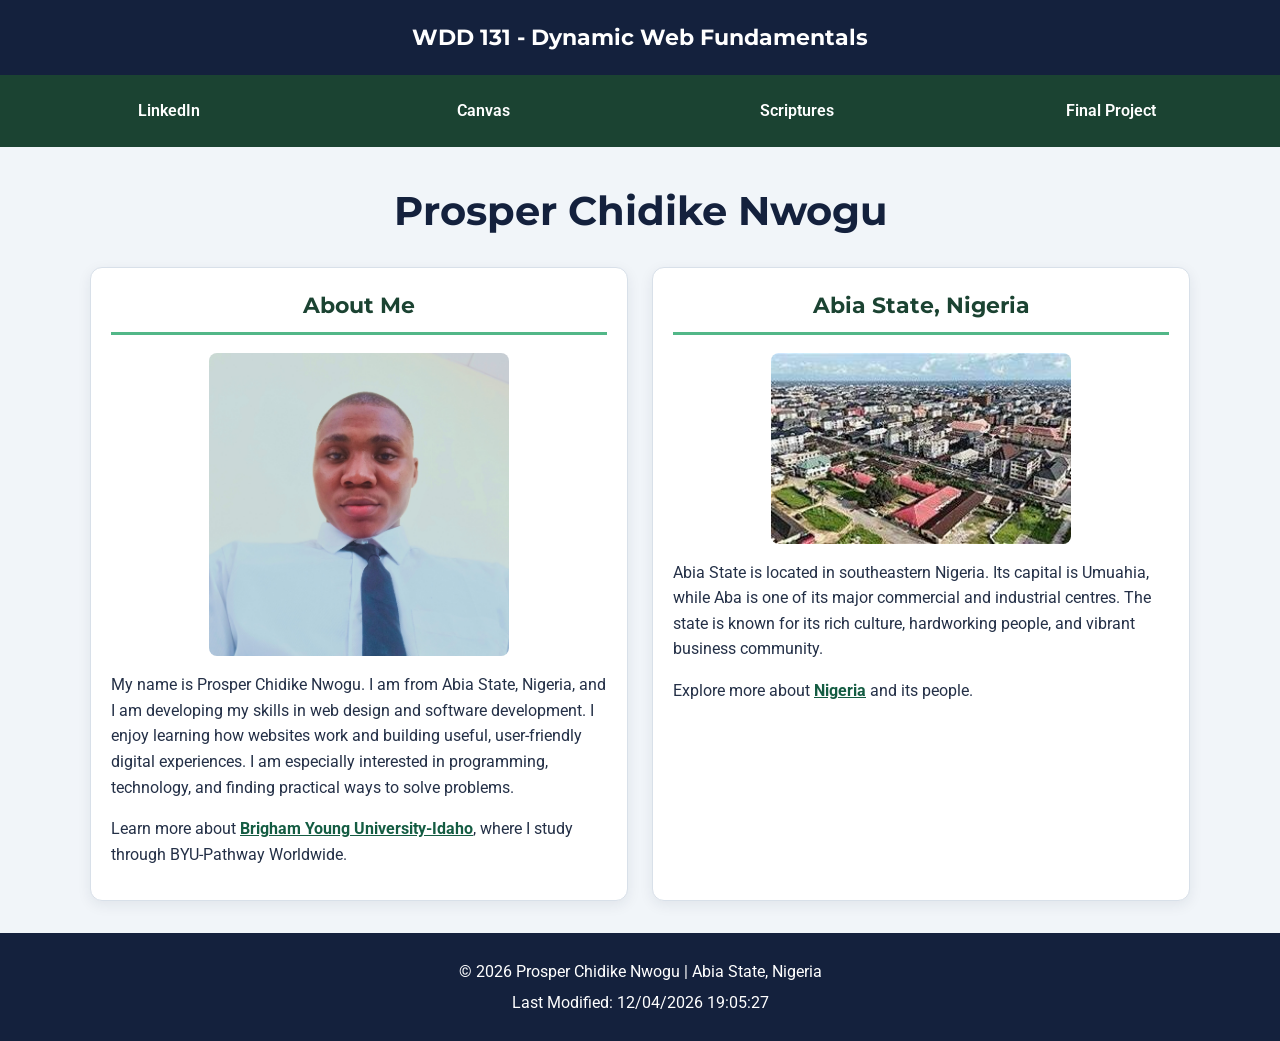
<file: index.html>
<!DOCTYPE html>
<html lang="en">
<head>
    <meta charset="UTF-8">
    <meta name="viewport" content="width=device-width, initial-scale=1.0">
    <meta name="description" content="Learn about Prosper Chidike Nwogu, his interests in web development, and his home state of Abia in southeastern Nigeria.">
    <meta name="author" content="Prosper Chidike Nwogu">
    <title>WDD 131 - Dynamic Web Fundamentals - Prosper Chidike Nwogu</title>

    <link rel="preconnect" href="https://fonts.googleapis.com">
    <link rel="preconnect" href="https://fonts.gstatic.com" crossorigin>
    <link href="https://fonts.googleapis.com/css2?family=Montserrat:wght@400;500;600;700;800&family=Roboto:wght@400;500;700&display=swap" rel="stylesheet">

    <link rel="stylesheet" href="styles/base.css">
    <script src="scripts/getdates.js" defer></script>
</head>
<body>
    <header>
        <span id="course-title">WDD 131 - Dynamic Web Fundamentals</span>
        <nav aria-label="Main navigation">
            <a href="https://www.linkedin.com/in/prosper-chidike-nwogu/" target="_blank" rel="noopener noreferrer">LinkedIn</a>
            <a href="https://byupw.instructure.com/" target="_blank" rel="noopener noreferrer">Canvas</a>
            <a href="https://www.churchofjesuschrist.org/study/scriptures" target="_blank" rel="noopener noreferrer">Scriptures</a>
            <a href="final-project.html">Final Project</a>
        </nav>
    </header>

    <main>
        <h1>Prosper Chidike Nwogu</h1>

        <section class="card">
            <h2>About Me</h2>
            <img src="images/profile.jpg" alt="Portrait of Prosper Chidike Nwogu" loading="lazy">
            <p>My name is Prosper Chidike Nwogu. I am from Abia State, Nigeria, and I am developing my skills in web design and software development. I enjoy learning how websites work and building useful, user-friendly digital experiences. I am especially interested in programming, technology, and finding practical ways to solve problems.</p>
            <p>Learn more about <a href="https://www.byui.edu/" target="_blank" rel="noopener noreferrer">Brigham Young University-Idaho</a>, where I study through BYU-Pathway Worldwide.</p>
        </section>

        <section class="card">
            <h2>Abia State, Nigeria</h2>
            <img src="images/abia-state.jpg" alt="Scenery representing Abia State in southeastern Nigeria" loading="lazy">
            <p>Abia State is located in southeastern Nigeria. Its capital is Umuahia, while Aba is one of its major commercial and industrial centres. The state is known for its rich culture, hardworking people, and vibrant business community.</p>
            <p>Explore more about <a href="https://www.nigerianstat.gov.ng/" target="_blank" rel="noopener noreferrer">Nigeria</a> and its people.</p>
        </section>
    </main>

    <footer>
        <p>&copy; <span id="currentyear"></span> Prosper Chidike Nwogu | Abia State, Nigeria</p>
        <p id="lastModified"></p>
    </footer>
</body>
</html>
</file>
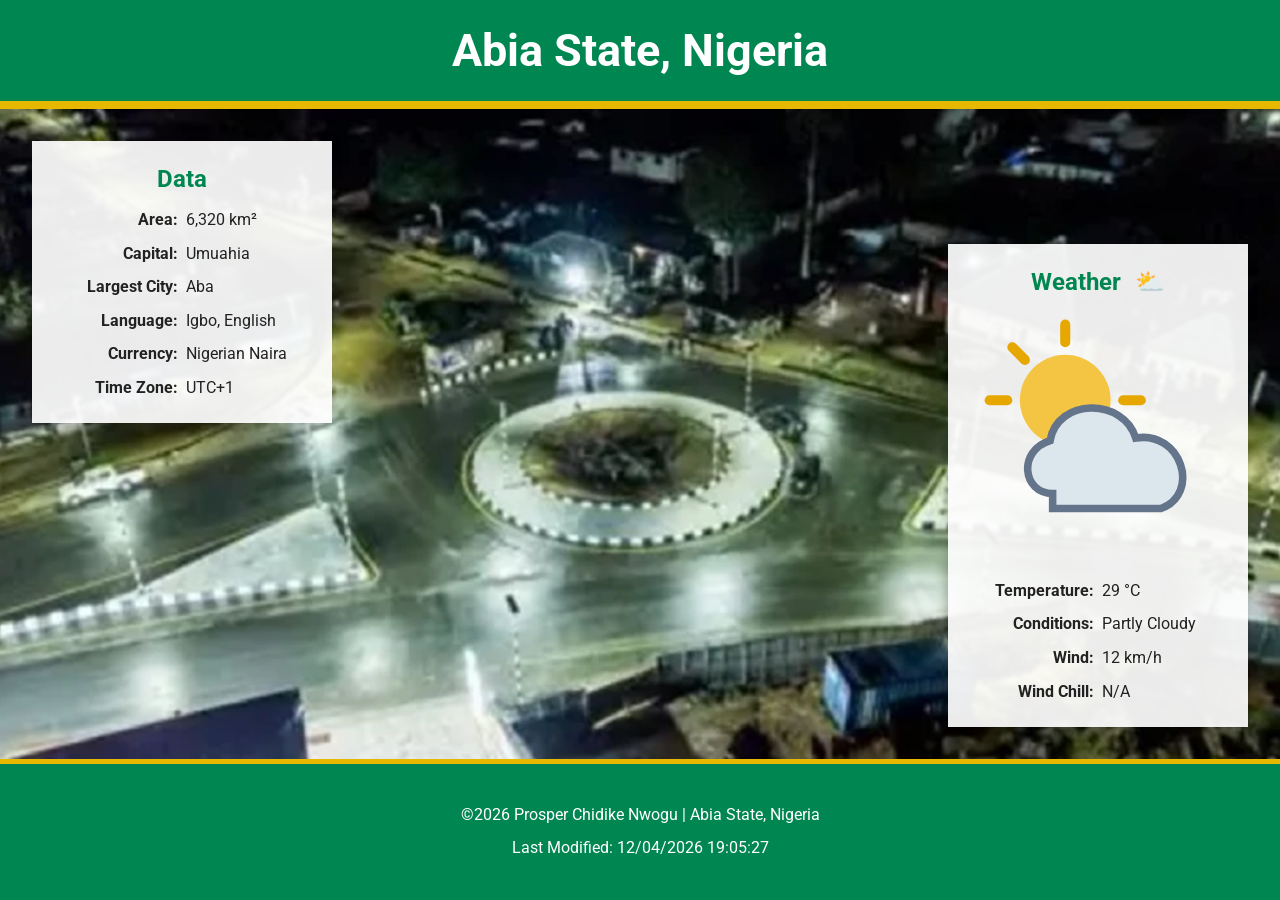
<file: place.html>
<!DOCTYPE html>
<html lang="en">
<head>
    <meta charset="UTF-8">
    <meta name="viewport" content="width=device-width, initial-scale=1.0">

    <meta name="description" content="Discover Abia State, Nigeria, including its location, culture, important facts, and weather.">
    <meta name="author" content="Prosper Chidike Nwogu">

    <title>Abia State, Nigeria | WDD 131</title>

    <link rel="preconnect" href="https://fonts.googleapis.com">
    <link rel="preconnect" href="https://fonts.gstatic.com" crossorigin>

    <link href="https://fonts.googleapis.com/css2?family=Roboto:wght@400;500;700&display=swap" rel="stylesheet">

    <link rel="stylesheet" href="styles/place.css">

    <script src="scripts/place.js" defer></script>
</head>

<body>

    <header>
        <h1>Abia State, Nigeria</h1>
    </header>

    <main>
        <div class="hero">

            <picture>
                <source
                    srcset="images/abia-large.webp"
                    media="(min-width: 900px)">

                <img
                    src="images/abia-small.webp"
                    alt="A beautiful view of Abia State, Nigeria"
                    width="500"
                    height="250">
            </picture>

            <section class="data-card">
                <h2>Data</h2>

                <div class="data-list">
                    <p><strong>Area:</strong> <span>6,320 km²</span></p>
                    <p><strong>Capital:</strong> <span>Umuahia</span></p>
                    <p><strong>Largest City:</strong> <span>Aba</span></p>
                    <p><strong>Language:</strong> <span>Igbo, English</span></p>
                    <p><strong>Currency:</strong> <span>Nigerian Naira</span></p>
                    <p><strong>Time Zone:</strong> <span>UTC+1</span></p>
                </div>
            </section>

            <section class="weather-card">
                <h2>Weather</h2>

                <img
                    class="weather-icon"
                    src="images/weather-partly-cloudy.svg"
                    alt="Partly cloudy weather">

                <div class="weather-list">
                    <p><strong>Temperature:</strong> <span><span id="temperature">29</span> °C</span></p>
                    <p><strong>Conditions:</strong> <span>Partly Cloudy</span></p>
                    <p><strong>Wind:</strong> <span><span id="wind-speed">12</span> km/h</span></p>
                    <p><strong>Wind Chill:</strong> <span id="wind-chill">N/A</span></p>
                </div>
            </section>

        </div>
    </main>

    <footer>
        <p>
            &copy;<span id="currentyear"></span>
            Prosper Chidike Nwogu | Abia State, Nigeria
        </p>

        <p id="lastModified"></p>
    </footer>

</body>
</html>
</file>
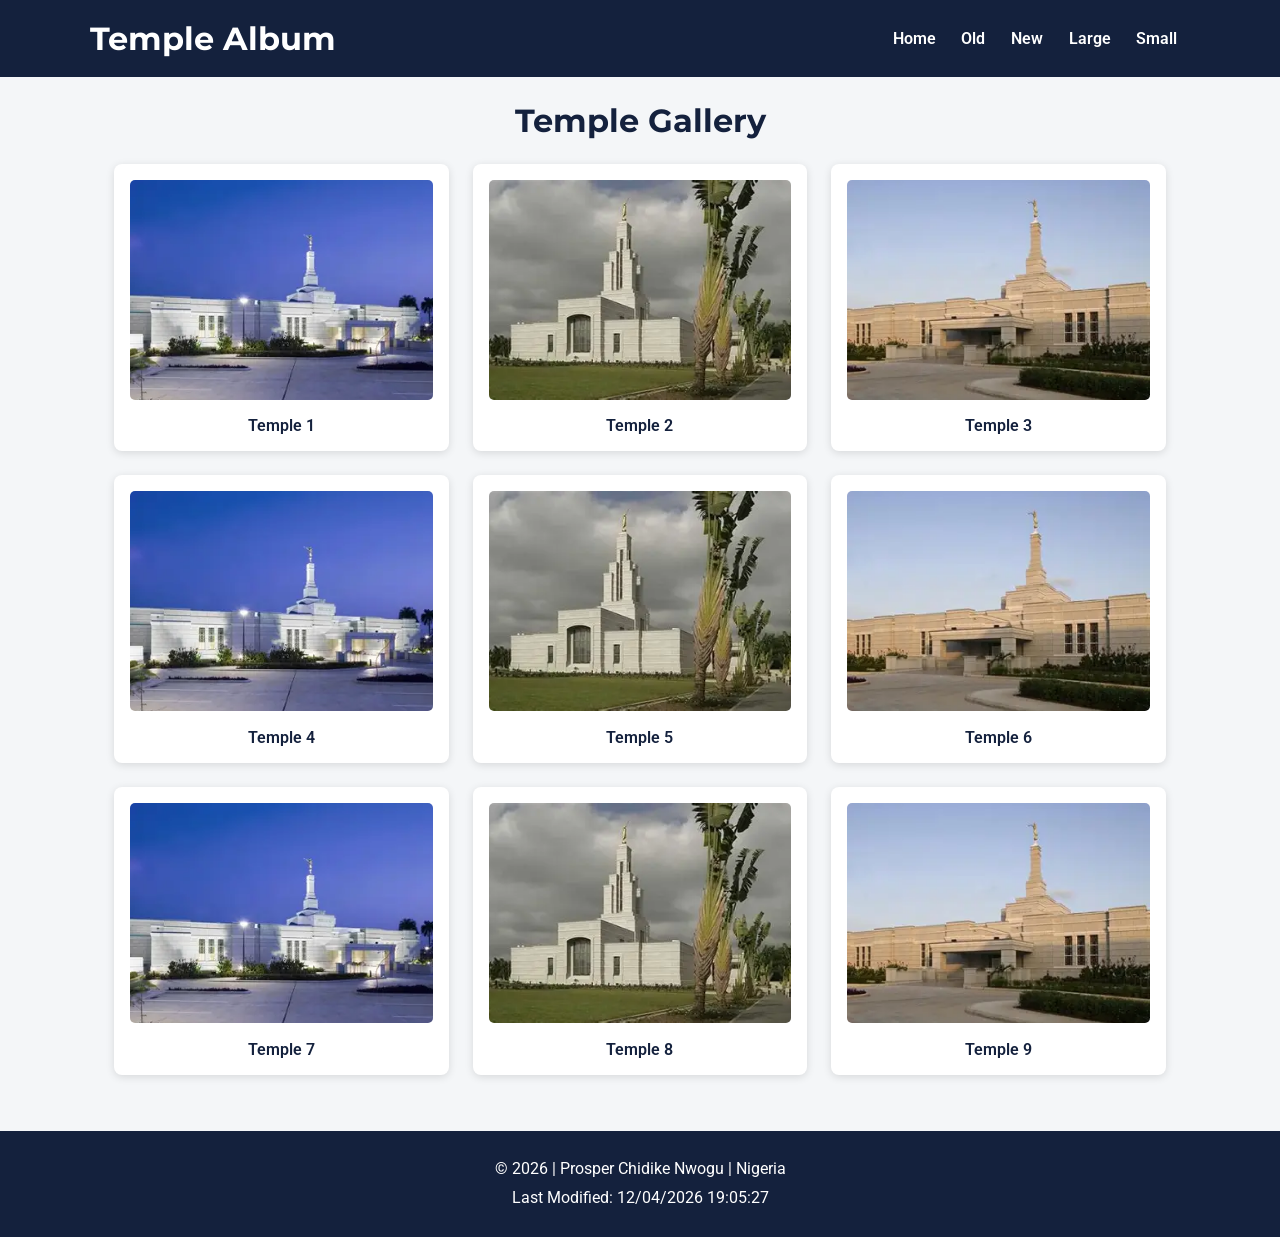
<file: temples.html>
<!DOCTYPE html>
<html lang="en">
<head>
    <meta charset="UTF-8">
    <meta name="viewport" content="width=device-width, initial-scale=1.0">

    <meta name="description" content="A responsive album showcasing beautiful temples around the world.">
    <meta name="author" content="Prosper Chidike Nwogu">

    <title>Temple Album | WDD 131</title>

    <!-- Google Fonts -->
    <link rel="preconnect" href="https://fonts.googleapis.com">
    <link rel="preconnect" href="https://fonts.gstatic.com" crossorigin>
    <link href="https://fonts.googleapis.com/css2?family=Montserrat:wght@400;500;600;700&family=Roboto:wght@400;500;700&display=swap" rel="stylesheet">

    <!-- CSS files -->
    <link rel="stylesheet" href="styles/temples.css">
    <link rel="stylesheet" href="styles/temples-large.css">

    <!-- JavaScript -->
    <script src="scripts/temples.js" defer></script>
</head>

<body>

    <header>
        <div class="header-content">
            <p class="site-title">Temple Album</p>

            <nav aria-label="Main navigation">

                <button id="menu"
                    class="menu-button"
                    aria-label="Open navigation menu"
                    aria-expanded="false"
                    aria-controls="primary-navigation">
                </button>

                <ul id="primary-navigation" class="navigation">
                    <li><a href="temples.html">Home</a></li>
                    <li><a href="#temple-gallery">Old</a></li>
                    <li><a href="#temple-gallery">New</a></li>
                    <li><a href="#temple-gallery">Large</a></li>
                    <li><a href="#temple-gallery">Small</a></li>
                </ul>

            </nav>
        </div>
    </header>

    <main>
        <h1>Temple Gallery</h1>

        <div class="temple-grid" id="temple-gallery">

            <figure>
                <img src="images/temple1.jpg" alt="Temple photograph 1" loading="lazy">
                <figcaption>Temple 1</figcaption>
            </figure>

            <figure>
                <img src="images/temple2.jpg" alt="Temple photograph 2" loading="lazy">
                <figcaption>Temple 2</figcaption>
            </figure>

            <figure>
                <img src="images/temple3.jpg" alt="Temple photograph 3" loading="lazy">
                <figcaption>Temple 3</figcaption>
            </figure>

            <figure>
                <img src="images/temple1.jpg" alt="Temple photograph 4" loading="lazy">
                <figcaption>Temple 4</figcaption>
            </figure>

            <figure>
                <img src="images/temple2.jpg" alt="Temple photograph 5" loading="lazy">
                <figcaption>Temple 5</figcaption>
            </figure>

            <figure>
                <img src="images/temple3.jpg" alt="Temple photograph 6" loading="lazy">
                <figcaption>Temple 6</figcaption>
            </figure>

            <figure>
                <img src="images/temple1.jpg" alt="Temple photograph 7" loading="lazy">
                <figcaption>Temple 7</figcaption>
            </figure>

            <figure>
                <img src="images/temple2.jpg" alt="Temple photograph 8" loading="lazy">
                <figcaption>Temple 8</figcaption>
            </figure>

            <figure>
                <img src="images/temple3.jpg" alt="Temple photograph 9" loading="lazy">
                <figcaption>Temple 9</figcaption>
            </figure>

        </div>
    </main>

    <footer>
        <p>
            &copy; <span id="currentyear"></span>
            | Prosper Chidike Nwogu
            | Nigeria
        </p>

        <p id="lastModified"></p>
    </footer>

</body>
</html>
</file>
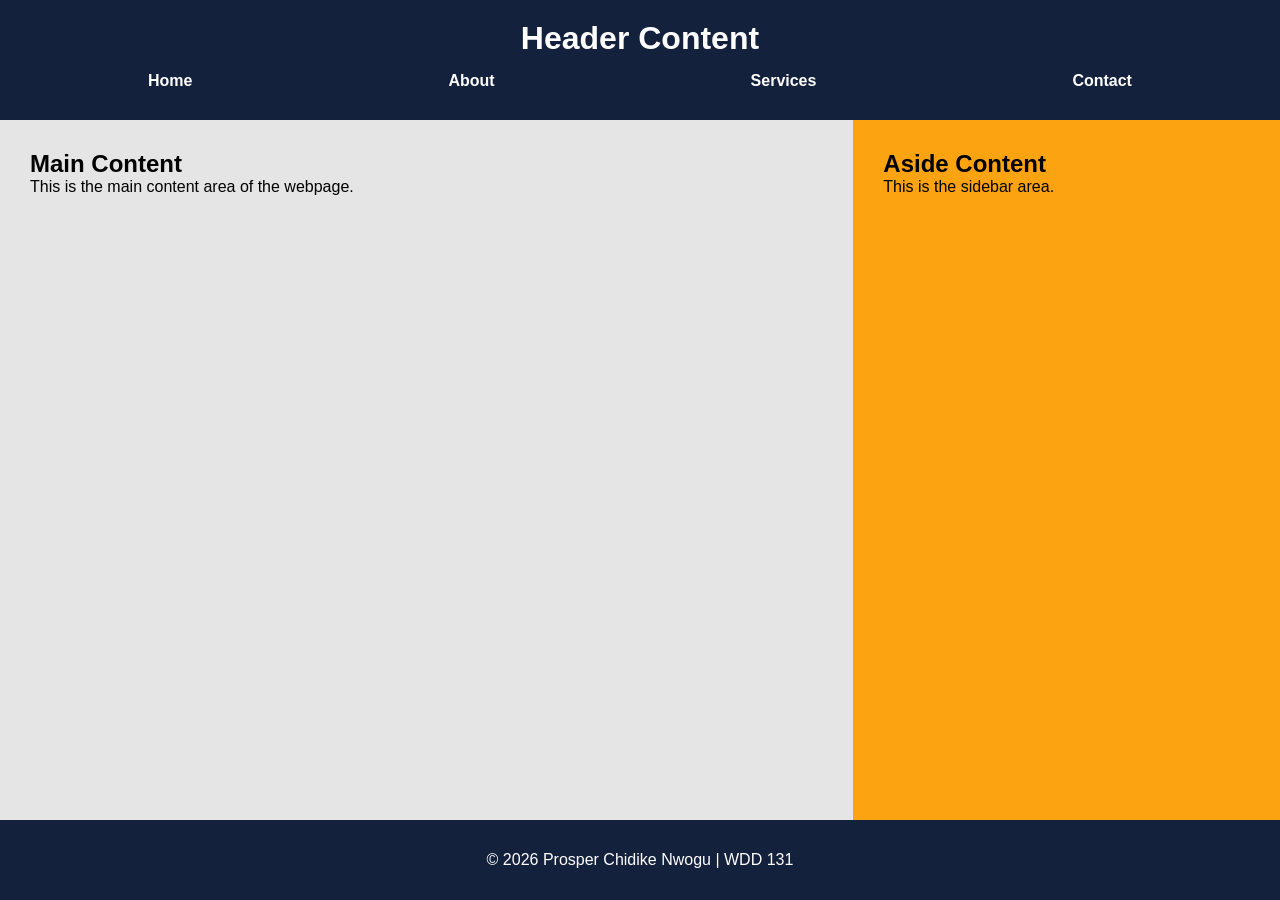
<file: week01/basic-layout.html>
<!DOCTYPE html>
<html lang="en">
<head>
    <meta charset="UTF-8">
    <meta name="viewport" content="width=device-width, initial-scale=1.0">

    <meta name="author" content="Prosper Chidike Nwogu">
    <meta name="description" content="Basic HTML and CSS layout for WDD 131.">

    <title>Prosper Chidike Nwogu | WDD 131</title>

    <link rel="stylesheet" href="styles/layout.css">
</head>

<body>

    <header>
        <h1>Header Content</h1>

        <nav>
            <a href="#">Home</a>
            <a href="#">About</a>
            <a href="#">Services</a>
            <a href="#">Contact</a>
        </nav>
    </header>

    <main>
        <h2>Main Content</h2>
        <p>This is the main content area of the webpage.</p>
    </main>

    <aside>
        <h2>Aside Content</h2>
        <p>This is the sidebar area.</p>
    </aside>

    <footer>
        <p>&copy; 2026 Prosper Chidike Nwogu | WDD 131</p>
    </footer>

</body>
</html>
</file>
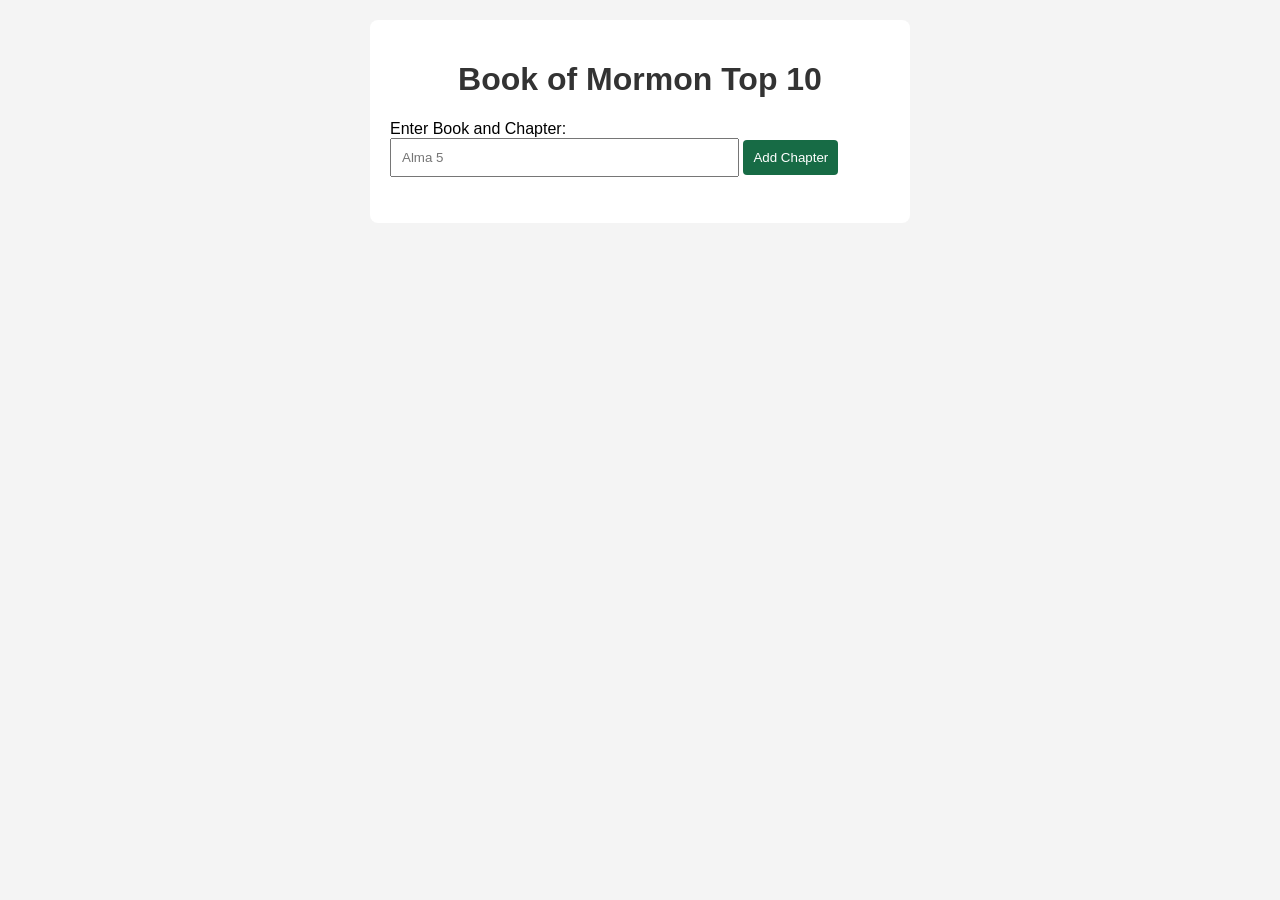
<file: week02/bom.html>
<!DOCTYPE html>
<html lang="en">

<head>
    <meta charset="UTF-8">
    <meta name="viewport" content="width=device-width, initial-scale=1.0">
    <title>Book of Mormon Top 10</title>

    <link rel="stylesheet" href="styles/bom.css">

    <script src="scripts/bom.js" defer></script>
</head>

<body>

    <main>
        <h1>Book of Mormon Top 10</h1>

        <label for="favchap">Enter Book and Chapter:</label>

        <input type="text" id="favchap" placeholder="Alma 5">

        <button type="button">Add Chapter</button>

        <ul id="list"></ul>
    </main>

</body>

</html>
</file>
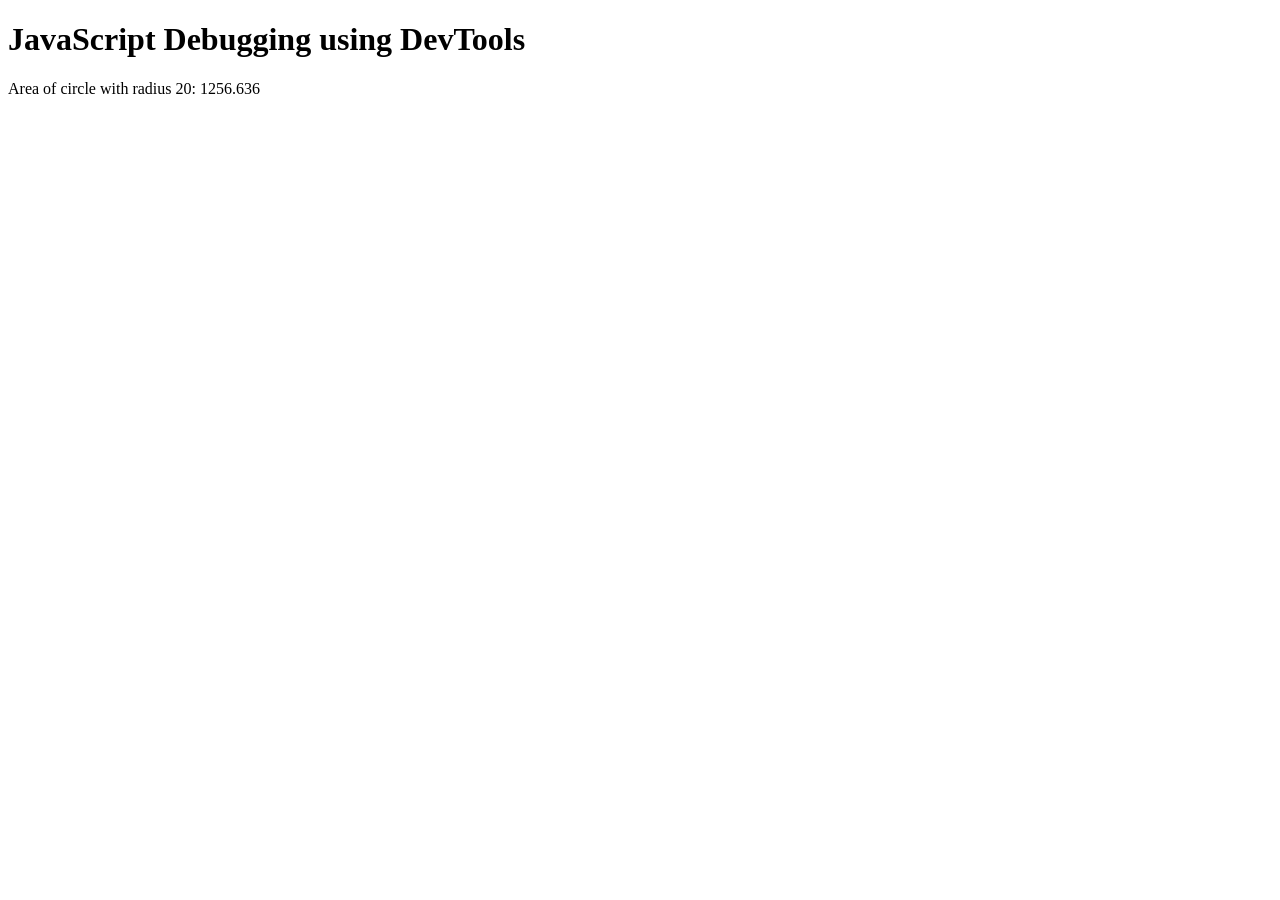
<file: week02/debugging.html>
<!DOCTYPE html>
<html lang="en">
<head>
    <meta charset="UTF-8">
    <meta name="viewport" content="width=device-width, initial-scale=1.0">
    <script src="scripts/debugging.js" defer></script>
    <title>Document</title>
</head>
<body>
    <h1>JavaScript Debugging using DevTools</h1>
    <p>Area of circle with radius <span id="radius"></span>: <span id="area"></span></p>
</body>
</html>
</file>
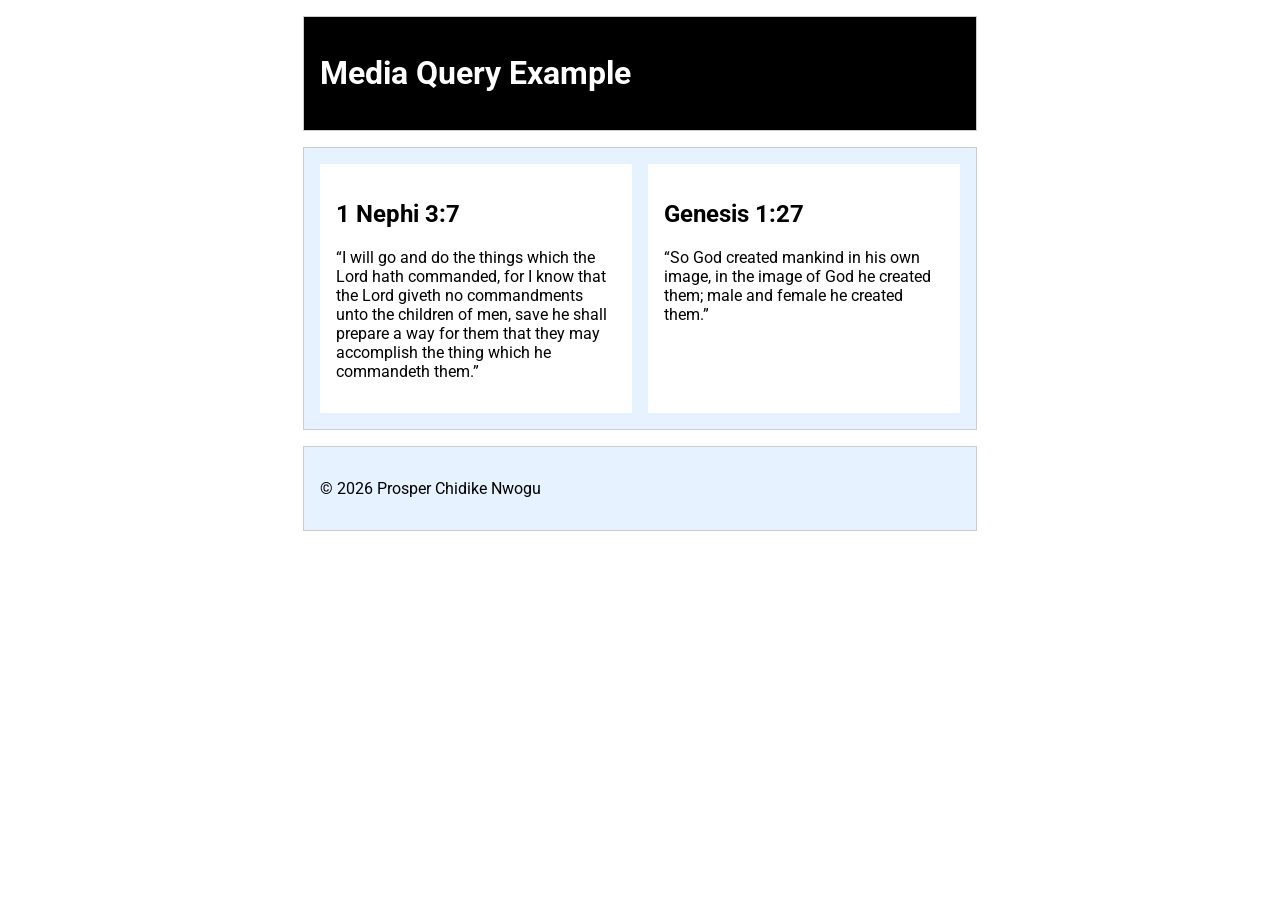
<file: week02/media-query.html>
<!DOCTYPE html>
<html lang="en">
<head>
    <meta charset="UTF-8">
    <meta name="viewport" content="width=device-width, initial-scale=1.0">
    <meta name="Description" content="about media-query.css">
    <meta name="Author" content="Prosper Chidike Nwogu">
    <title>WDD 131 – Media Query Example</title>
    <link rel="preconnect" href="https://fonts.googleapis.com">
    <link rel="preconnect" href="https://fonts.gstatic.com" crossorigin>
    <link href="https://fonts.googleapis.com/css2?family=Roboto:ital,wght@0,100..900;1,100..900&display=swap" rel="stylesheet">
    <link rel="stylesheet" href="styles/media-query.css">
    <link rel="stylesheet" href="styles/media-query-large.css">

</head>
<body>
    <header>
        <h1>Media Query Example</h1>
    </header>

    <main>
        <section>
            <h2>1 Nephi 3:7</h2>
            <p> “I will go and do the things which the Lord hath commanded, 
                for I know that the Lord giveth no commandments unto the children of men, 
                save he shall prepare a way for them that they may accomplish the thing which he commandeth them.”</p>
        </section>

        <section>
            <h2>Genesis 1:27</h2>
            <p> “So God created mankind in his own image, 
                in the image of God he created them; male and female he created them.”</p>
        </section>
    </main>

    <footer>
        <p>&copy; 2026 Prosper Chidike Nwogu</p>
    </footer>
</body>
</html>
</file>
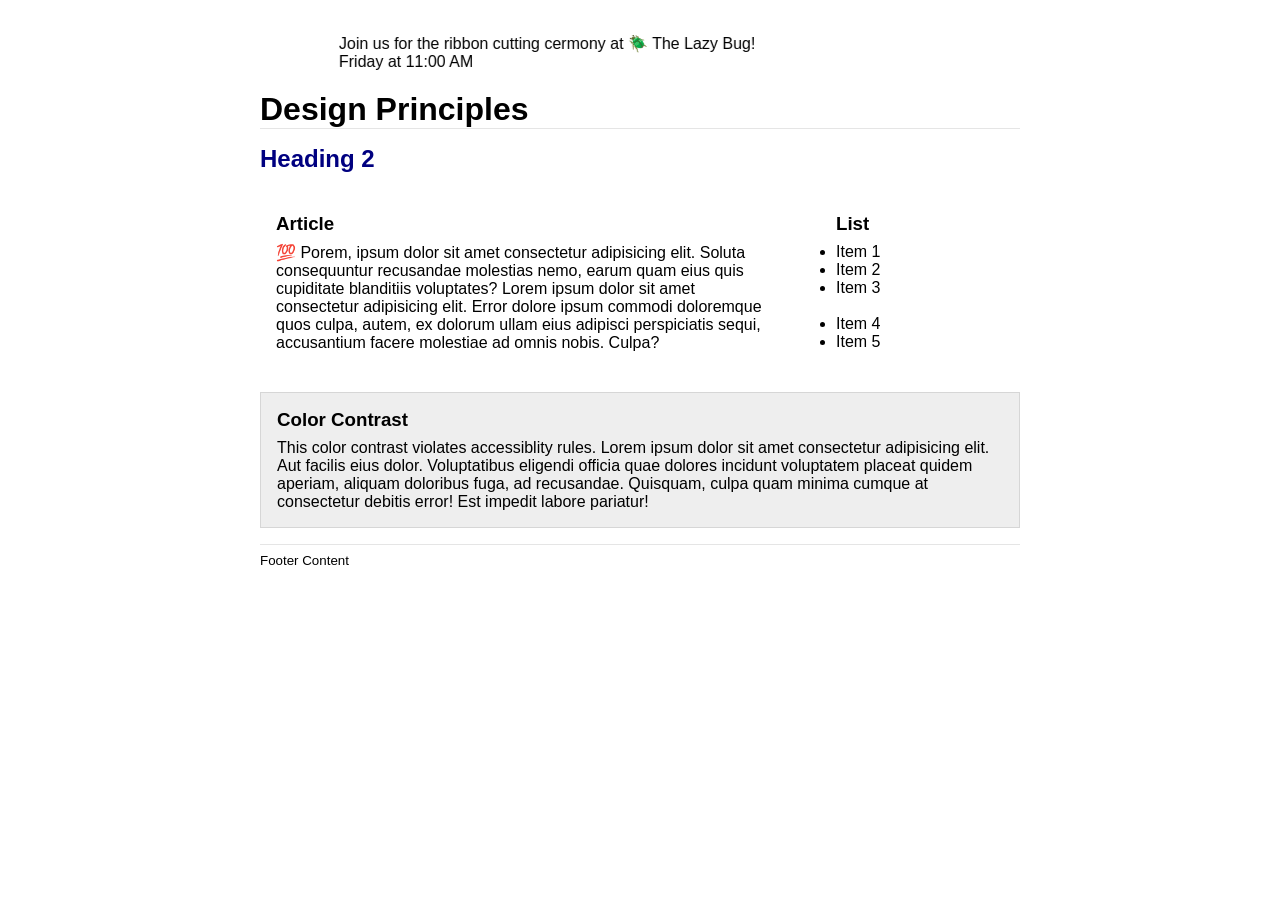
<file: week03/design.html>
<!DOCTYPE html>
<html lang="en">
<head>
    <meta charset="UTF-8">
    <meta name="viewport" content="width=device-width, initial-scale=1.0">
    <meta name="author" content="Prosper Chidike Nwogu">
    <meta name="description" content="A webpage demonstrating good web design principles.">
    <link rel="stylesheet" href="styles/design.css">

    <title>Design Principles | WDD 131</title>

</head>
<body>
    <header>
	<marquee behavior="alternate" direction="right"><br>Join us for the ribbon cutting cermony at 🪲 The Lazy Bug!<br>Friday at 11:00 AM</marquee>
	<h1>Design Principles</h1>
</header>
<main>
	<h2>Heading 2</h2>
	<section>
		<h3>Article</h3>
		<article>
			<p>💯 Porem, ipsum dolor sit amet consectetur adipisicing elit. Soluta consequuntur recusandae molestias nemo, earum quam eius quis cupiditate blanditiis voluptates? Lorem ipsum dolor sit amet consectetur adipisicing elit. Error dolore ipsum commodi doloremque quos culpa, autem, ex dolorum ullam eius adipisci perspiciatis sequi, accusantium facere molestiae ad omnis nobis. Culpa?</p>
		</article>
	</section>
	<section>
		<h3>List</h3>
		<ul>
			<li>Item 1</li>
			<li>Item 2</li>
			<li>Item 3<br><br></li>
			<li>Item 4</li>
			<li>Item 5</li>
		</ul>
	</section>
	<div class="callout">
		<h3>Color Contrast</h3>
		<p>This color contrast violates accessiblity rules. Lorem ipsum dolor sit amet consectetur adipisicing elit. Aut facilis eius dolor. Voluptatibus eligendi officia quae dolores incidunt voluptatem placeat quidem aperiam, aliquam doloribus fuga, ad recusandae. Quisquam, culpa quam minima cumque at consectetur debitis error! Est impedit labore pariatur!</p>
	</div>
</main>
<footer>
	Footer Content
</footer>
</body>
</html>
</file>
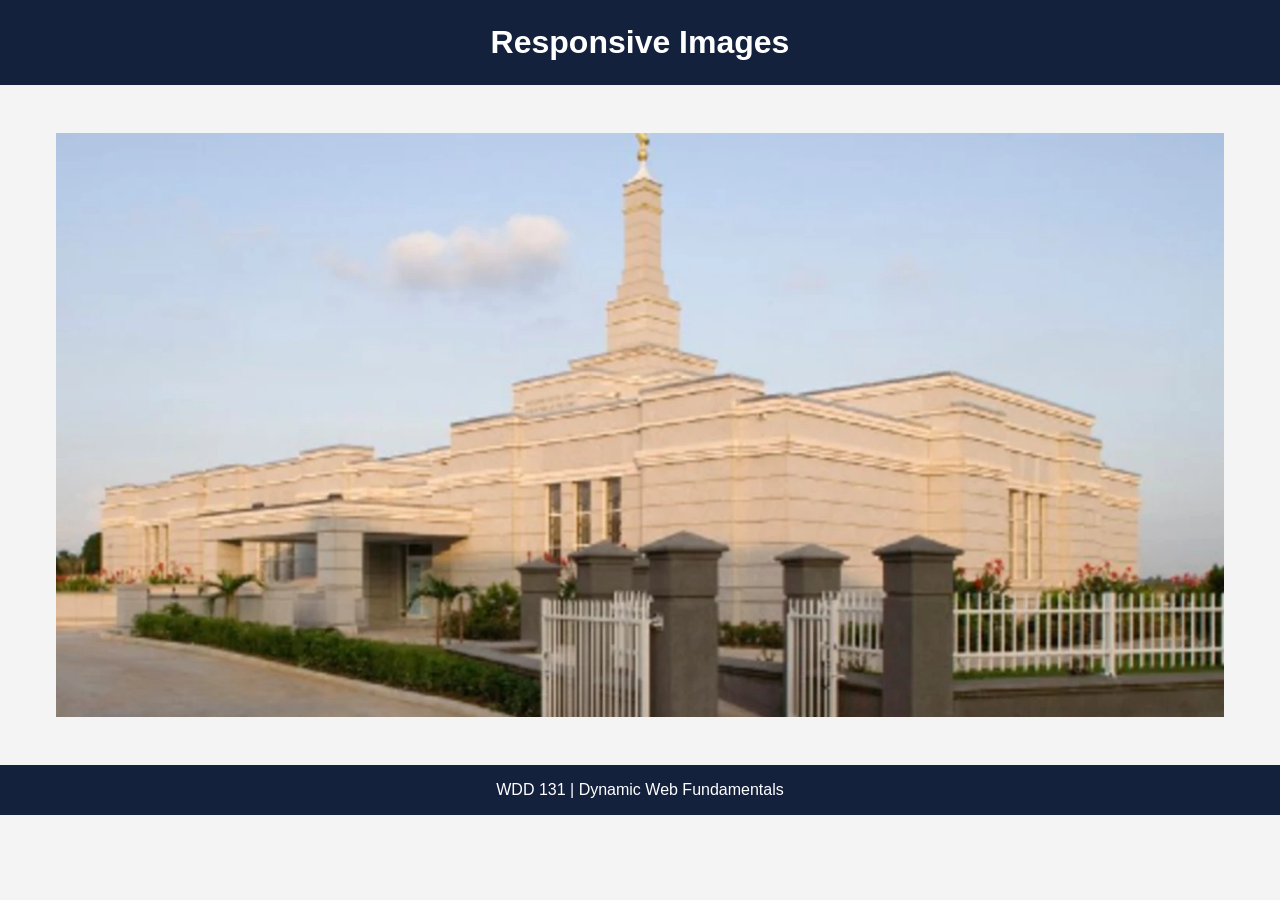
<file: week03/responsive-images.html>
<!DOCTYPE html>
<html lang="en">
<head>
    <meta charset="UTF-8">
    <meta name="viewport" content="width=device-width, initial-scale=1.0">

    <meta name="description" content="A responsive image activity for WDD 131.">
    <meta name="author" content="Prosper Chidike Nwogu">

    <title>WDD 131 | Responsive Images</title>

    <link rel="stylesheet" href="styles/responsive-images.css">
</head>

<body>
    <header>
        <h1>Responsive Images</h1>
    </header>

    <main>
        <div class="hero">
            <picture>
                <source
                    srcset="images/hero-large.webp"
                    media="(min-width: 1000px)">

                <source
                    srcset="images/hero-medium.webp"
                    media="(min-width: 500px)">

                <img
                    src="images/hero-small.webp"
                    alt="A beautiful view of the selected temple"
                    width="1500"
                    height="750">
            </picture>
        </div>
    </main>

    <footer>
        <p>WDD 131 | Dynamic Web Fundamentals</p>
    </footer>
</body>
</html>
</file>
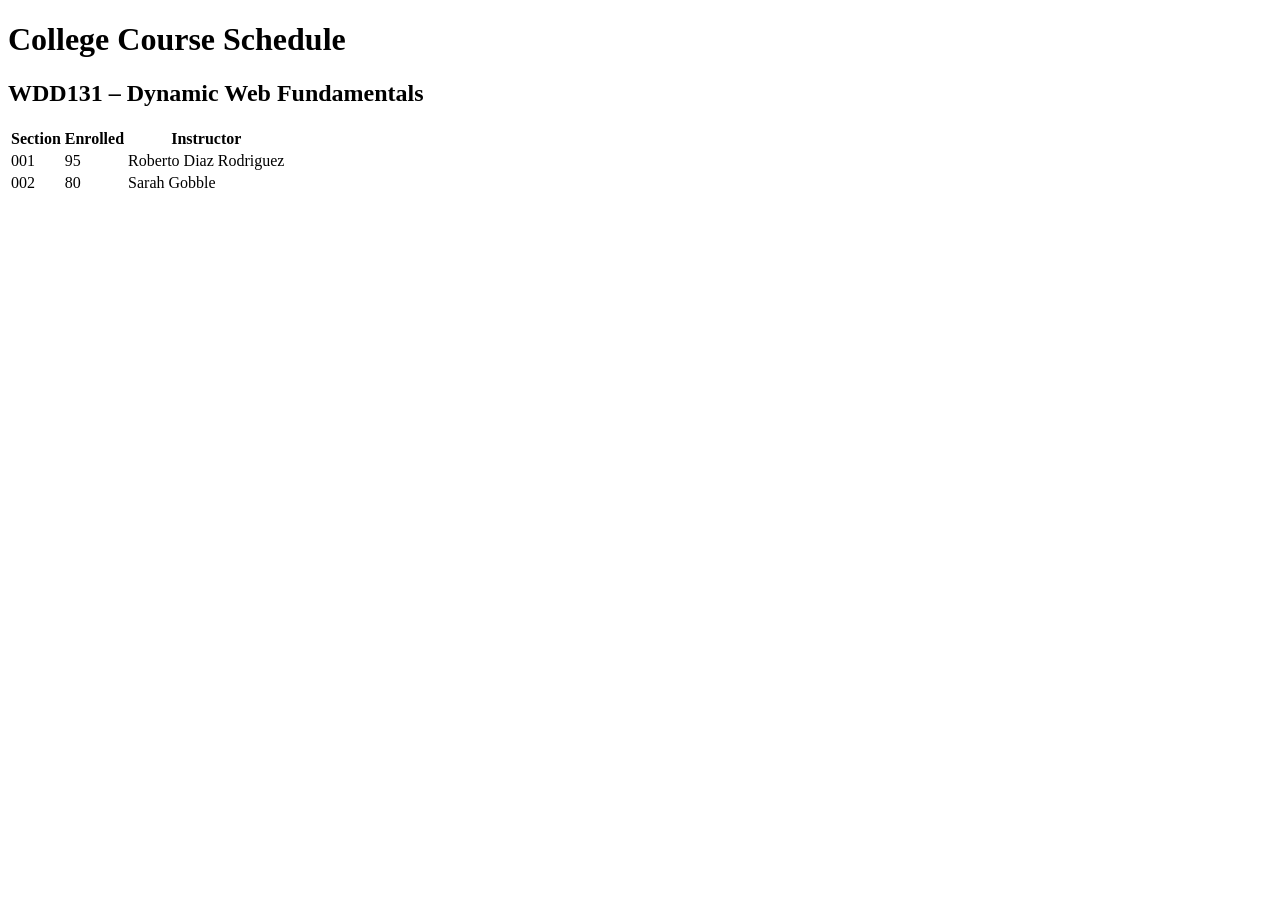
<file: week04/course.html>
<!DOCTYPE html>
<html lang="en">
<head>
    <meta charset="UTF-8">
    <meta name="viewport" content="width=device-width, initial-scale=1.0">
    <title>JavaScript Objects | WDD 131</title>
    <script src="scripts/course.js" defer></script>
</head>
<body>

    <header>
        <h1>College Course Schedule</h1>
    </header>

    <main>
        <h2 id="courseName"></h2>

        <table>
            <thead>
                <tr>
                    <th>Section</th>
                    <th>Enrolled</th>
                    <th>Instructor</th>
                </tr>
            </thead>

            <tbody id="sections">
                <!-- JavaScript will insert course sections here -->
            </tbody>
        </table>
    </main>

</body>
</html>
</file>
<file: styles/base.css>
/* WDD 131 - Dynamic Web Fundamentals
   Author: Prosper Chidike Nwogu
*/

:root {
    --color-navy: #14213d;
    --color-green: #1b4332;
    --color-accent: #52b788;
    --color-background: #f1f5f9;
    --color-card: #ffffff;
    --color-text: #243047;
    --color-muted: #526174;
    --color-border: #d8e0e9;
    --font-heading: "Montserrat", sans-serif;
    --font-body: "Roboto", sans-serif;
}

* {
    box-sizing: border-box;
}

body {
    margin: 0;
    background-color: var(--color-background);
    color: var(--color-text);
    font-family: var(--font-body);
    line-height: 1.6;
}

header {
    background-color: var(--color-navy);
    color: #ffffff;
}

#course-title {
    display: block;
    padding: 1.25rem 1rem;
    text-align: center;
    font-family: var(--font-heading);
    font-size: 1.35rem;
    font-weight: 700;
}

nav {
    display: flex;
    justify-content: space-around;
    align-items: center;
    gap: 0.5rem;
    padding: 0.75rem 1rem;
    background-color: var(--color-green);
}

nav a {
    flex: 1;
    padding: 0.7rem 0.5rem;
    border-radius: 6px;
    color: #ffffff;
    text-align: center;
    text-decoration: none;
    font-weight: 600;
    transition: background-color 0.2s ease, transform 0.2s ease;
}

nav a:hover,
nav a:focus-visible {
    background-color: var(--color-accent);
    color: #10251c;
    transform: translateY(-2px);
}

main {
    display: grid;
    grid-template-columns: repeat(2, minmax(0, 1fr));
    gap: 1.5rem;
    width: min(1100px, 92%);
    margin: 2rem auto;
}

h1 {
    grid-column: 1 / -1;
    margin: 0;
    color: var(--color-navy);
    text-align: center;
    font-family: var(--font-heading);
    font-size: clamp(1.8rem, 4vw, 2.5rem);
}

.card {
    overflow: hidden;
    padding: 1.25rem;
    border: 1px solid var(--color-border);
    border-radius: 12px;
    background-color: var(--color-card);
    box-shadow: 0 4px 14px rgb(20 33 61 / 8%);
}

.card h2 {
    margin-top: 0;
    padding-bottom: 0.6rem;
    border-bottom: 3px solid var(--color-accent);
    color: var(--color-green);
    text-align: center;
    font-family: var(--font-heading);
    font-size: 1.35rem;
}

.card img {
    display: block;
    width: min(100%, 300px);
    height: auto;
    margin: 1rem auto;
    border-radius: 8px;
    object-fit: cover;
}

.card p {
    margin-bottom: 0.8rem;
}

.card a {
    color: #145c42;
    font-weight: 700;
}

.card a:hover,
.card a:focus-visible {
    color: #0b3828;
    text-decoration-thickness: 2px;
}

footer {
    padding: 1.25rem 1rem;
    background-color: var(--color-navy);
    color: #ffffff;
    text-align: center;
}

footer p {
    margin: 0.35rem 0;
}

@media (max-width: 700px) {
    nav {
        flex-direction: column;
        align-items: stretch;
    }

    nav a {
        width: 100%;
    }

    main {
        grid-template-columns: 1fr;
        width: min(600px, 92%);
        margin: 1.25rem auto;
    }

    h1 {
        grid-column: 1;
    }
}
</file>
<file: styles/place.css>
/* GLOBAL CSS VARIABLES */
:root {
    --primary-color: #008751;
    --secondary-color: #ffffff;
    --accent-color: #e6b800;
    --text-color: #222222;
    --card-background: rgba(255, 255, 255, 0.92);
    --main-font: 'Roboto', sans-serif;
}

/* GENERAL RESET */
* {
    margin: 0;
    padding: 0;
    box-sizing: border-box;
}

body {
    font-family: var(--main-font);
    color: var(--text-color);
    background-color: #f4f4f4;
}

/* HEADER */
header {
    background-color: var(--primary-color);
    color: var(--secondary-color);
    text-align: center;
    padding: 1.5rem 1rem;
    border-bottom: 8px solid var(--accent-color);
}

h1 {
    font-size: 2rem;
}

/* MAIN CONTENT */
main {
    width: 100%;
    margin: 0 auto;
}

/* HERO IMAGE */
.hero {
    display: flex;
    flex-direction: column;
}

.hero picture {
    display: block;
    width: 100%;
}

.hero picture img {
    display: block;
    width: 100%;
    height: auto;
}

/* DATA AND WEATHER CARDS */
.data-card,
.weather-card {
    background-color: var(--card-background);
    padding: 1.5rem;
    text-align: center;
    border-bottom: 1px solid #dddddd;
}

h2 {
    font-size: 1.5rem;
    margin-bottom: 1rem;
    color: var(--primary-color);
}

.data-list,
.weather-list {
    display: grid;
    gap: 0.7rem;
}

.data-list p,
.weather-list p {
    display: grid;
    grid-template-columns: 1fr 1fr;
    gap: 0.5rem;
    text-align: right;
    line-height: 1.4;
}

.data-list strong,
.weather-list strong {
    text-align: right;
}

.data-list span,
.weather-list span {
    text-align: left;
}

/* WEATHER ICON FOR MOBILE */
.weather-icon {
    display: block;
    width: 75px;
    height: 75px;
    margin: 0 auto 1rem;
}

/* FOOTER */
footer {
    background-color: var(--primary-color);
    color: var(--secondary-color);
    text-align: center;
    padding: 1.5rem 1rem;
    line-height: 1.8;
    border-top: 5px solid var(--accent-color);
}

footer p {
    margin: 0.3rem;
}

/* DESKTOP VIEW */
@media screen and (min-width: 900px) {

    header {
        padding: 1.5rem;
    }

    h1 {
        font-size: 2.8rem;
    }

    .hero {
        position: relative;
        display: block;
        min-height: 650px;
        overflow: hidden;
    }

    .hero picture {
        display: block;
        width: 100%;
        height: 650px;
    }

    .hero picture img {
        width: 100%;
        height: 100%;
        object-fit: cover;
    }

    .hero img {
    width: 100%;
    height: auto;
    display: block;
}

    /* DATA CARD ON THE LEFT */
    .data-card {
        position: absolute;
        top: 2rem;
        left: 2rem;
        width: 300px;
        padding: 1.5rem;
        background-color: var(--card-background);
        border: none;
        box-shadow: 0 2px 10px rgba(0, 0, 0, 0.2);
    }

    /* WEATHER CARD ON THE RIGHT */
    .weather-card {
        position: absolute;
        right: 2rem;
        bottom: 2rem;
        width: 300px;
        padding: 1.5rem;
        background-color: var(--card-background);
        border: none;
        box-shadow: 0 2px 10px rgba(0, 0, 0, 0.2);
    }

    /* HIDE MOBILE WEATHER ICON */
    .weather-icon {
        display: none;
    }

    /* PSEUDO-ELEMENT WEATHER ICON */
    .weather-card h2::after {
        content: " ⛅";
        margin-left: 0.5rem;
    }

    footer {
        padding: 2rem;
    }
}
</file>
<file: styles/temples.css>
/* General Reset */
* {
    margin: 0;
    padding: 0;
    box-sizing: border-box;
}

/* Body */
body {
    font-family: 'Roboto', sans-serif;
    background-color: #f4f6f8;
    color: #222;
}

/* Header */
header {
    background-color: #14213d;
    color: white;
    padding: 1rem;
}

.header-content {
    max-width: 1100px;
    margin: 0 auto;
    display: flex;
    flex-direction: column;
    gap: 1rem;
}

.site-title {
    font-family: 'Montserrat', sans-serif;
    font-size: 1.6rem;
    font-weight: 700;
}

/* Navigation */
nav {
    display: flex;
    flex-direction: column;
    align-items: flex-end;
}

.menu-button {
    font-size: 1.8rem;
    background: none;
    border: none;
    color: white;
    cursor: pointer;
}

.menu-button::before {
    content: "☰";
}

.menu-button.open::before {
    content: "✕";
}

.navigation {
    display: none;
    flex-direction: column;
    list-style: none;
    width: 100%;
    background-color: #1f3155;
}

.navigation.open {
    display: flex;
}

.navigation a {
    display: block;
    padding: 1rem;
    text-decoration: none;
    color: white;
    text-align: center;
    font-weight: 600;
}

.navigation a:hover,
.navigation a:focus-visible {
    background-color: #fca311;
    color: #14213d;
}

/* Main */
main {
    max-width: 1100px;
    margin: 0 auto;
    padding: 1.5rem;
}

h1 {
    font-family: 'Montserrat', sans-serif;
    text-align: center;
    margin-bottom: 1.5rem;
    color: #14213d;
}

/* Temple Gallery */
.temple-grid {
    display: grid;
    grid-template-columns: 1fr;
    gap: 1.5rem;
}

figure {
    background-color: white;
    padding: 1rem;
    border-radius: 8px;
    text-align: center;
    box-shadow: 0 2px 8px rgba(0, 0, 0, 0.12);
}

figure img {
    width: 100%;
    height: 220px;
    object-fit: cover;
    border-radius: 5px;
}

figcaption {
    margin-top: 0.8rem;
    font-weight: 600;
    color: #14213d;
}

/* Footer */
footer {
    background-color: #14213d;
    color: white;
    text-align: center;
    padding: 1.5rem;
    margin-top: 2rem;
    line-height: 1.8;
}
</file>
<file: styles/temples-large.css>
@media screen and (min-width: 600px) {

    /* Header */
    .header-content {
        flex-direction: row;
        justify-content: space-between;
        align-items: center;
    }

    .site-title {
        font-size: 2rem;
    }

    /* Hide hamburger button */
    .menu-button {
        display: none;
    }

    /* Desktop Navigation */
    nav {
        flex-direction: row;
        align-items: center;
    }

    .navigation {
        display: flex;
        flex-direction: row;
        width: auto;
        background-color: transparent;
    }

    .navigation a {
        padding: 0.8rem;
    }

    /* Temple Grid */
    .temple-grid {
        grid-template-columns: repeat(3, 1fr);
    }

}
</file>
<file: week01/styles/layout.css>
/* General Reset */
* {
    margin: 0;
    padding: 0;
    box-sizing: border-box;
}

/* Body Layout Using CSS Grid */
body {
    font-family: Arial, Helvetica, sans-serif;
    display: grid;

    grid-template:
        "header header" 120px
        "main aside" 1fr
        "footer footer" 80px
        / 2fr 1fr;

    min-height: 100vh;
}

/* Header */
header {
    grid-area: header;
    background-color: #14213d;
    color: white;
    padding: 20px;
    text-align: center;
}

/* Navigation Using Flexbox */
nav {
    display: flex;
    justify-content: space-around;
    align-items: center;
    margin-top: 15px;
}

nav a {
    color: white;
    text-decoration: none;
    font-weight: bold;
}

nav a:hover {
    color: #fca311;
}

/* Main Content */
main {
    grid-area: main;
    background-color: #e5e5e5;
    padding: 30px;
}

/* Aside */
aside {
    grid-area: aside;
    background-color: #fca311;
    padding: 30px;
}

/* Footer */
footer {
    grid-area: footer;
    background-color: #14213d;
    color: white;
    display: flex;
    justify-content: center;
    align-items: center;
    text-align: center;
}
</file>
<file: week02/styles/bom.css>
/* General page styling */
body {
    font-family: Arial, sans-serif;
    background-color: #f4f4f4;
    margin: 0;
    padding: 20px;
}

/* Main content */
main {
    max-width: 500px;
    margin: 0 auto;
    background-color: white;
    padding: 20px;
    border-radius: 8px;
}

/* Heading */
h1 {
    text-align: center;
    color: #333;
}

/* Input field */
input {
    padding: 10px;
    width: 65%;
    margin-bottom: 10px;
}

/* Buttons */
button {
    padding: 10px;
    cursor: pointer;
    background-color: #176b45;
    color: white;
    border: none;
    border-radius: 4px;
}

/* Chapter list */
ul {
    padding: 0;
    list-style: none;
}

li {
    display: flex;
    justify-content: space-between;
    align-items: center;
    padding: 10px;
    margin-top: 8px;
    background-color: #e8e8e8;
}

/* Delete button */
li button {
    background-color: crimson;
}
</file>
<file: week02/styles/media-query.css>
body {
    font-family: "Roboto", sans-serif;
}

header, main, footer {
    padding: 1rem;
    margin: 1rem auto;
    max-width: 640px;
    border: 1px solid #ccc;
    padding: 1rem;
    background-color: #e6f2ff;;
}

main {
    display: grid;
    grid-template-columns: 1fr;
    gap: 1rem;
}

section {
    padding: 1rem;
    background-color: #fff;
}
</file>
<file: week02/styles/media-query-large.css>
@media screen and (min-width: 500px) {
    header {
        background-color: #000000;
        color: #fff;
    }

    main {
        grid-template-columns: 1fr 1fr;
    }
}
</file>
<file: week03/styles/design.css>
/* Universal Selector */
* {
	box-sizing: border-box;
	margin: 0;
	padding: 0;
}

/* HTML Element Selectors */
body {
	font-family: Roboto, helvetica, sans-serif;
	margin: 1rem;
}

header,
main,
footer {
	max-width: 760px;
	margin: 0 auto;
}

h1 {
	border-bottom: 1px solid rgb(0 0 0 / 0.1);
	margin: 1rem 0;
}

main {
	display: grid;
	grid-template-columns: 1fr 200px;
	grid-gap: 1.5rem;
}

section {
	padding: 1rem;
}

h2 {
	color: navy;
	grid-column: 1/3;
}

h3 {
	margin-bottom: 0.5rem;
}

footer {
	margin-top: 1rem;
	border-top: 1px solid rgb(0 0 0 / 0.1);
	padding: 0.5rem 0;
	font-size: smaller;
}

/* Class Selectors */
.banner {
	border: 1px solid rgb(0 0 0 / 0.2);
	padding: 1rem;
	background-color: rgb(230 243 254 / 1);
	font-weight: 700;
	word-break: break-word;
	text-align: center;
}

.callout {
	border: 1px solid rgb(0 0 0 / 0.1);
	color: #000;
	background-color: #eee;
	grid-column: 1/3;
	padding: 1rem;
}
</file>
<file: week03/styles/responsive-images.css>
* {
    margin: 0;
    padding: 0;
    box-sizing: border-box;
}

body {
    font-family: Arial, sans-serif;
    background-color: #f4f4f4;
    color: #222;
}

header {
    background-color: #14213d;
    color: white;
    text-align: center;
    padding: 1.5rem;
}

main {
    max-width: 1200px;
    margin: 2rem auto;
    padding: 1rem;
}

.hero img {
    width: 100%;
    height: auto;
    display: block;
}

footer {
    background-color: #14213d;
    color: white;
    text-align: center;
    padding: 1rem;
}
</file>
